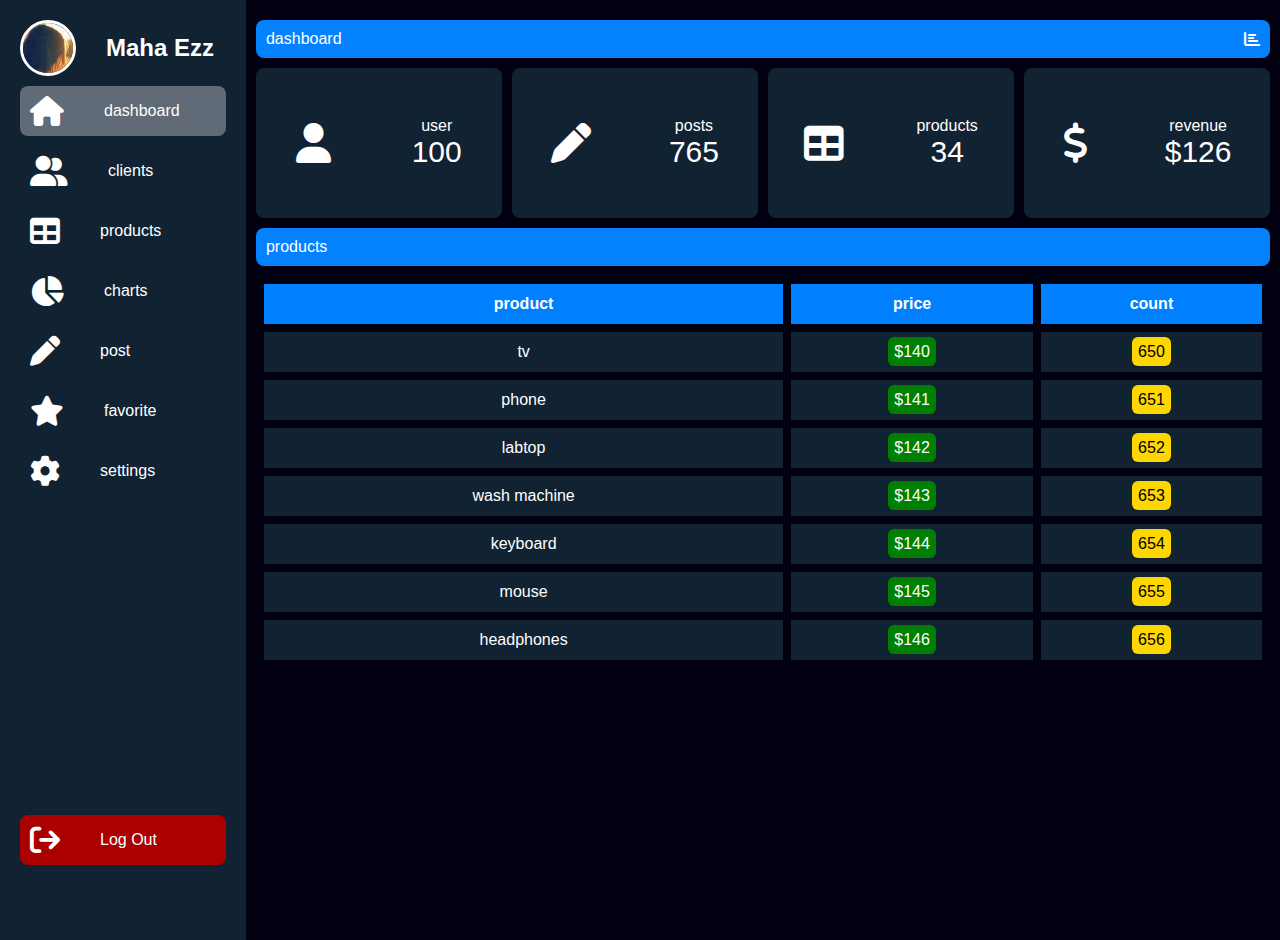
<file: index.html>
<!DOCTYPE html>
<html lang="en">
<head>
    <meta charset="UTF-8">
    <meta name="viewport" content="width=device-width, initial-scale=1.0">
    <link rel="stylesheet" href="css.css">
    <link rel="stylesheet" href="https://cdnjs.cloudflare.com/ajax/libs/font-awesome/6.4.0/css/all.min.css">
    <title>Dashbord</title>
</head>
<body>
    <div class="menu">
        <ul>
            <li class="profile">
                <div class="img-box">
                    <img src="pic00.jpg" alt="">
                </div>
                <h2>Maha Ezz</h2>
            </li>
            <li>
                <a class="active" href="#">
                    <i class="fas fa-home">
                    </i>
                    <p>dashboard</p>
                </a>
            </li>

            <li>
                <a href="#">
                    <i class="fas fa-user-group">
                    </i>
                    <p>clients</p>
                </a>
            </li>
            <li>
                <a href="#">
                    <i class="fas fa-table">
                    </i>
                    <p>products</p>
                </a>
            </li>
            <li>
                <a href="#">
                    <i class="fas fa-chart-pie">
                    </i>
                    <p>charts</p>
                </a>
            </li>
            <li>
                <a href="#">
                    <i class="fas fa-pen">
                    </i>
                    <p>post</p>
                </a>
            </li>

            <li>
                <a href="#">
                    <i class="fas fa-star">
                    </i>
                    <p>favorite</p>
                </a>
            </li>

            <li>
                <a href="#">
                    <i class="fas fa-cog">
                    </i>
                    <p>settings</p>
                </a>
            </li>

            <li class="log-out">
                <a href="project login/webside.html">
                    <i class="fas fa-sign-out">
                    </i>
                    <p>Log Out</p>
                </a>
            </li>
        </ul>
    </div>
    <div class="content">
        <div class="title-info">
            <p>dashboard</p>
            <i class="fas fa-chart-bar"></i>
        </div>

        <div class="data-info">
            <div class="box">
                <i class="fas fa-user"></i>
                <div class="data">
                    <p>user</p>
                    <span>100</span>
                </div>
            </div>
            <div class="box">
                <i class="fas fa-pen"></i>
                <div class="data">
                    <p>posts</p>
                    <span>765</span>
                </div>
            </div>
            <div class="box">
                <i class="fas fa-table"></i>
                <div class="data">
                    <p>products</p>
                    <span>34</span>
                </div>
            </div>
            <div class="box">
                <i class="fas fa-dollar"></i>
                <div class="data">
                    <p>revenue</p>
                    <span>$126</span>
                </div>
            </div>
        </div>
        <div class="title-info">
            <p>products</p>
            <i class="fas fa-chart-table"></i>
        </div>

<table>
    <thead>
        <tr>
            <th>product</th>
            <th>price</th>
            <th>count</th>
        </tr>
    </thead>
    <tbody>
        <tr>
            <td>tv</td>
            <td><span class="price">$140</span></td>
            <td><span class="count">650</span></td>
        </tr>
        <tr>
            <td>phone</td>
            <td><span class="price">$141</span></td>
            <td><span class="count">651</span></td>
        </tr>
        <tr>
            <td>labtop</td>
            <td><span class="price">$142</span></td>
            <td><span class="count">652</span></td>
        </tr>
        <tr>
            <td>wash machine</td>
            <td><span class="price">$143</span></td>
            <td><span class="count">653</span></td>
        </tr>
        <tr>
            <td>keyboard</td>
            <td><span class="price">$144</span></td>
            <td><span class="count">654</span></td>
        </tr>

        <tr>
            <td>mouse</td>
            <td><span class="price">$145</span></td>
            <td><span class="count">655</span></td>
        </tr>
        <tr>
            <td>headphones</td>
            <td><span class="price">$146</span></td>
            <td><span class="count">656</span></td>
        </tr>

    

    </tbody>
</table>


    </div>
</body>
</html>
</file>
<file: css.css>
*{
    padding: 0;
    margin: 0;
    color: white;
    font-family: sans-serif;
}
body{
    background-color: #001;
    display: flex;
}
.img-box{
    width: 50px;
    height: 50px;
    border-radius: 50%;
    overflow: hidden;
    border: 3px solid white;
    flex-shrink: 0;
}
.img-box img{
    width: 100%;
}
.profile{
    display: flex;
    align-items: center;
    gap: 30px;
}
.profile h2{
    font-style: 20px;
    text-transform: capitalize;
}
.menu{
    background-color: #123;
    width: 60px;
    height: 100vh;
    padding: 20px;
    overflow: hidden;
    transition: .5s;
}
.menu:hover{
    width: 260px;
}
ul{
    list-style: none;
    position: relative;
    height: 95%;
}
ul li a{
    display: block;
    text-decoration: none;
    padding: 10px;
    margin: 10px 0;
    border-radius: 8px;
    display: flex;
    align-items: center;
    gap: 40px;
    transition: .5s;
}
ul li a:hover, .active,.data-info .box:hover,td:hover{
    background-color: #ffffff55;

}
.log-out{
position: absolute;
bottom: 0;
width: 100%;
}
.log-out a{
    background-color: #a00;
}
ul li a i{
    font-size: 30px;

}
.content{
    width: 100%;
    margin: 10px;
}
.title-info{
    background-color: #0481ff;
    padding: 10px;
    display: flex;
    align-items: center;
    justify-content: space-between;
    border-radius: 8px;
    margin: 10px 0;
}
.data-info{

    display: flex;
    align-items: center;
    justify-content: space-between;
    flex-wrap: wrap;
    gap: 10px;
}
.data-info .box{
    background-color: #123;
    height: 150px;
    flex-basis: 150px;
    flex-grow: 1;
    border-radius: 8px;
    display: flex;
    align-items: center;
    justify-content: space-around;
}
.data-info .box i{
    font-size: 40px;
}
.data-info .box .data{
    text-align: center;
}
.data-info .box .data span{
    font-size: 30px;
}
table{
    width: 100%;
    text-align: center;
    border-spacing: 8px;
}
td,th{
    background-color: #123;
    height: 40px;
}
th{
    background-color: #0080ff;
}
.price,.count{
    padding: 6px;
    border-radius: 6px;
}
.price{
    background-color: green;
}
.count{
    background-color: gold;
    color: black;
}
</file>
